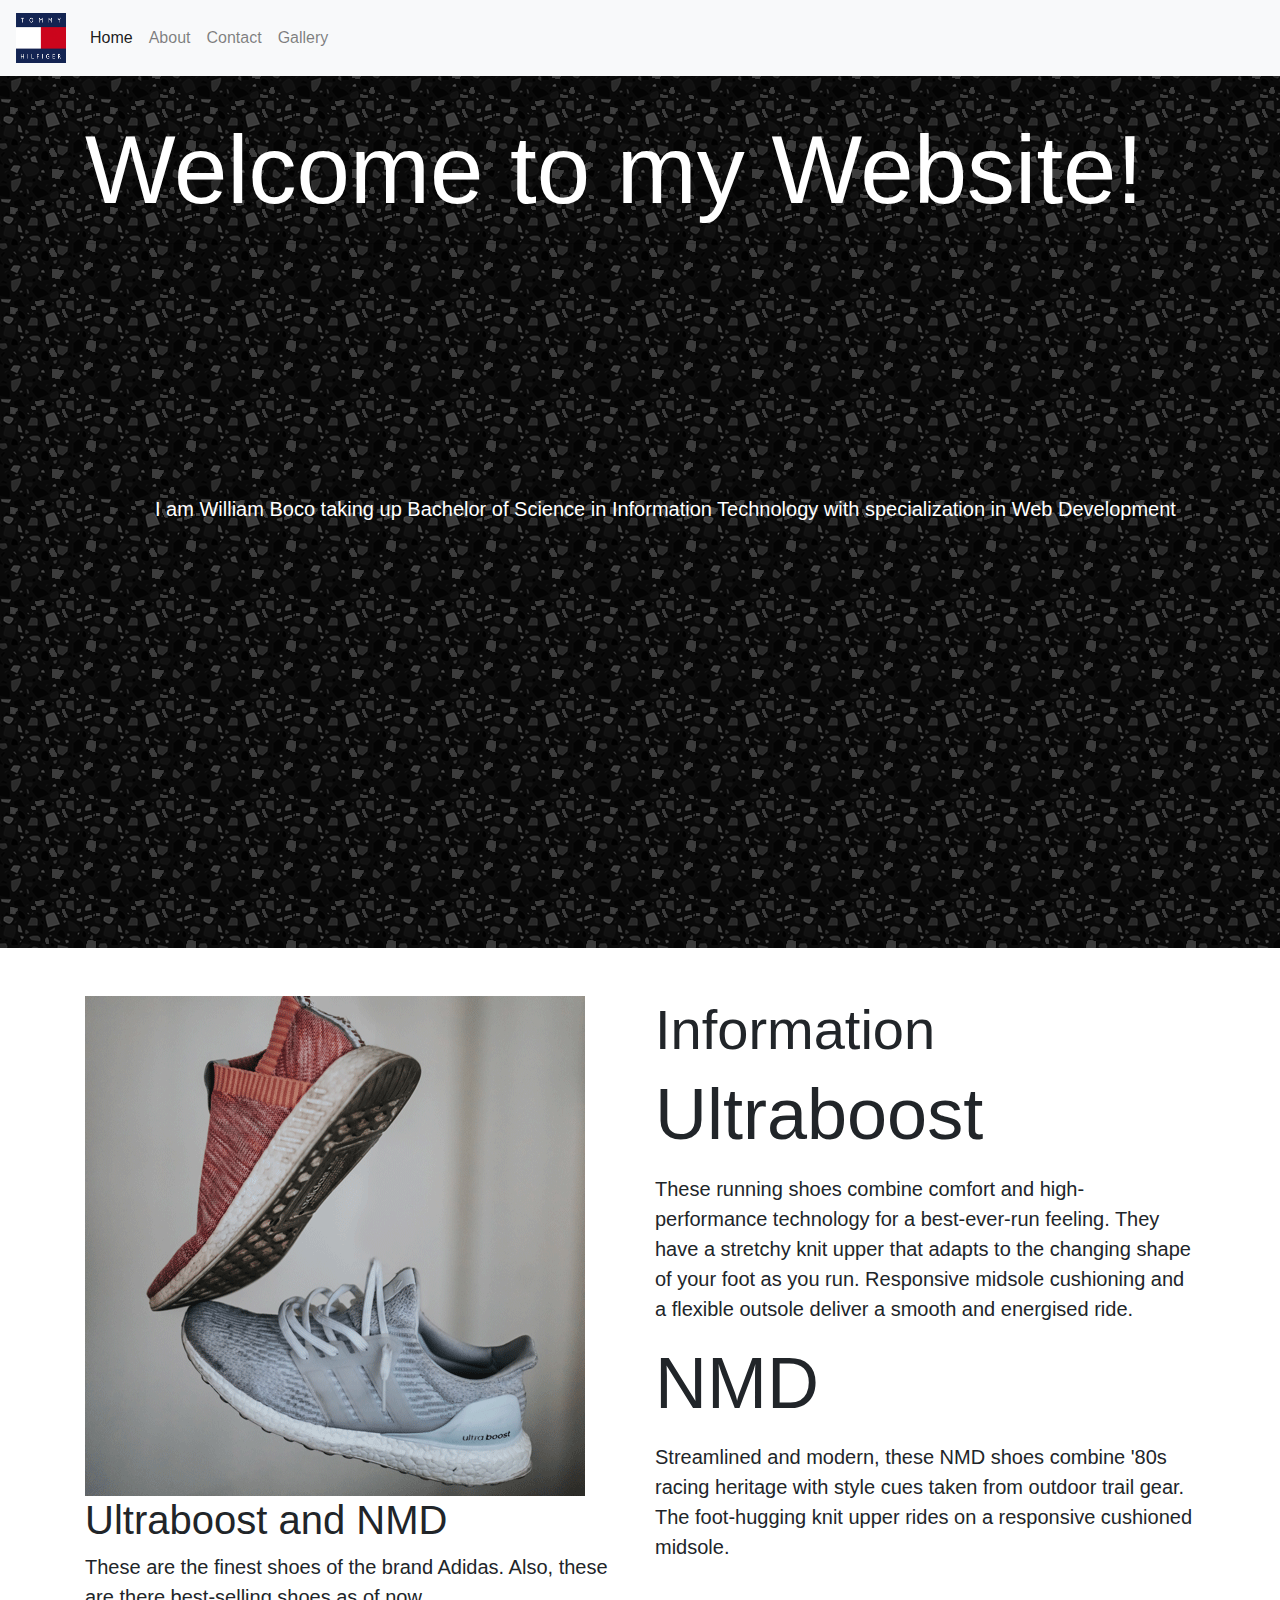
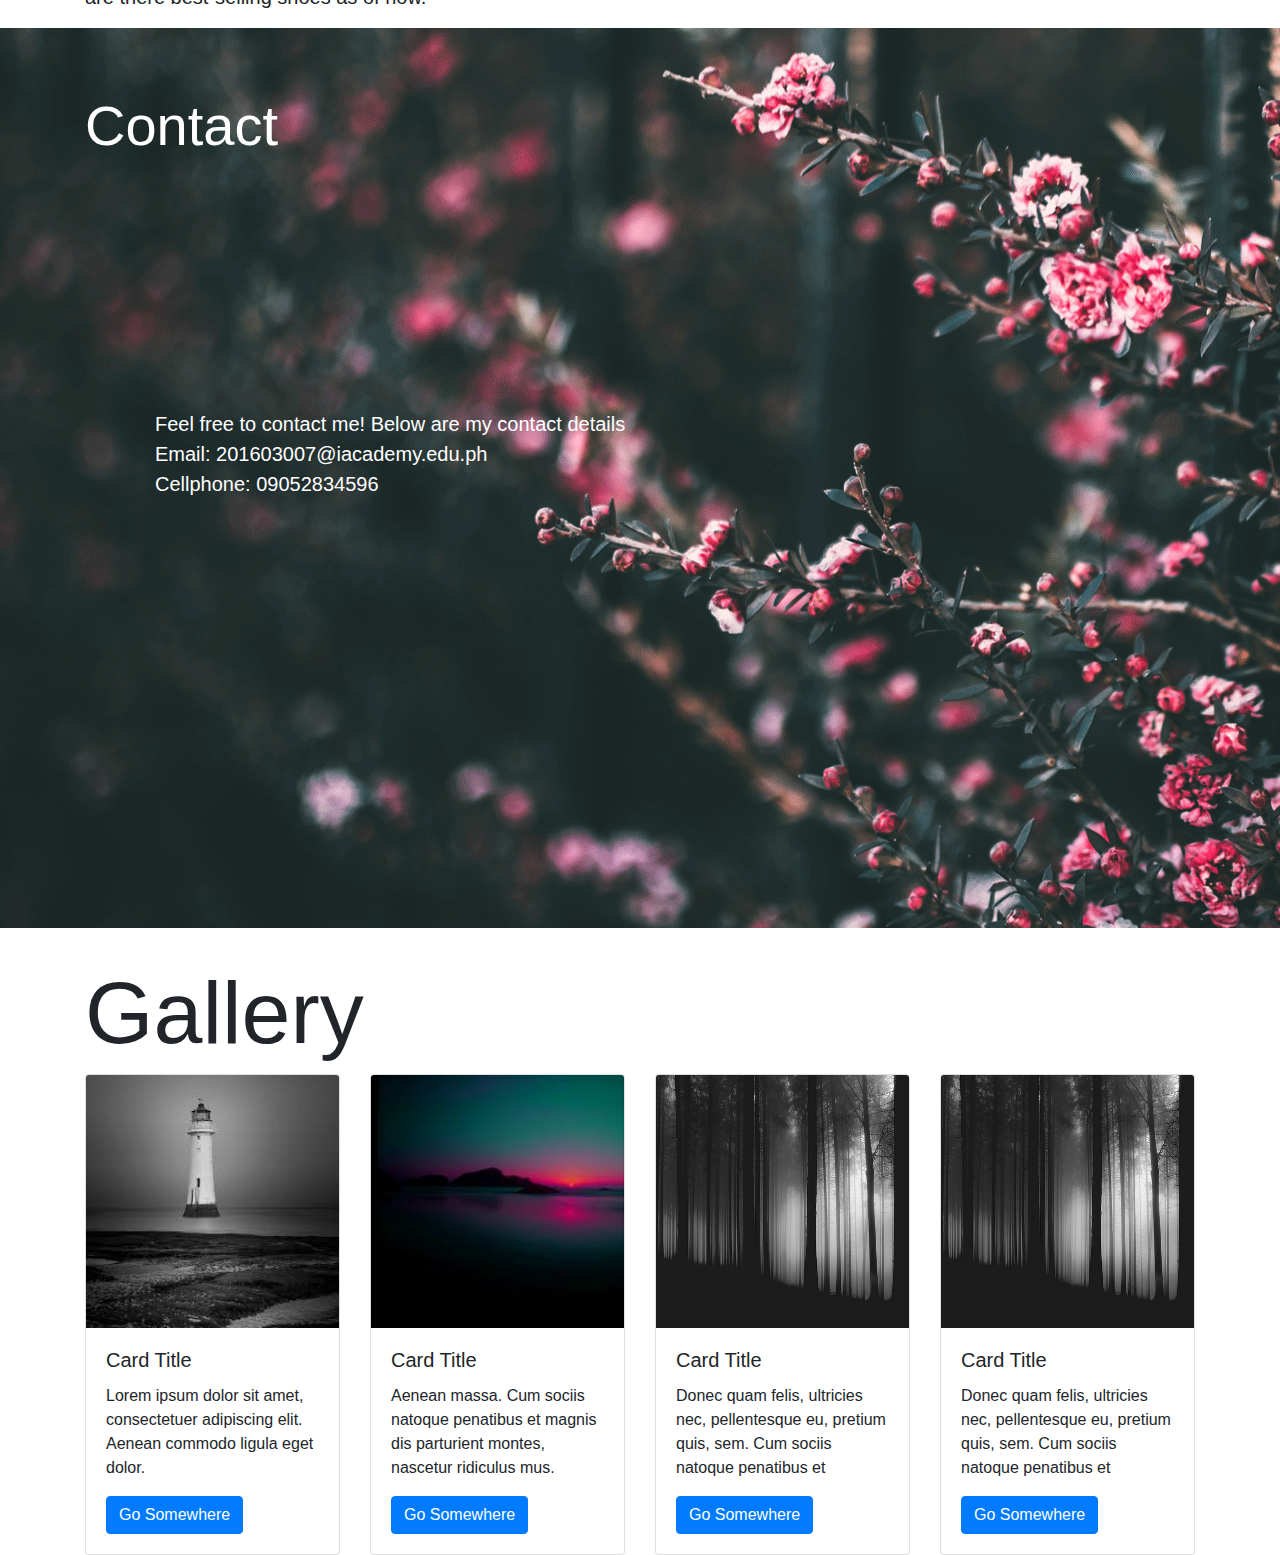
<file: BootStrap/fourthday.html>
<!DOCTYPE html>
<html lang="en">
<head>
    <meta charset="UTF-8">
    <meta name="viewport" content="width=device-width, initial-scale=1.0">
    <meta http-equiv="X-UA-Compatible" content="ie=edge">
    <title>Sneak a Peak</title>
    <link rel="stylesheet" href="css/bootstrap.min.css">
    <link rel="stylesheet" href="css/fourthday.css">
</head>
<body>
    <nav class="navbar navbar-expand-lg navbar-light bg-light fixed-top">
        <a class="navbar-brand">
            <img src="../BootStrap/img/icon.png" class="d-inline-block align-top" width="50" height="50">
        </a>

        <button type="button" class="navbar-toggler" data-toggle="collapse" data-target="#navbarNav">
            <span class="navbar-toggler-icon"></span>
        </button>

        <div id="navbarNav" class="collapse navbar-collapse">
            <ul class="navbar-nav">
                <li class="nav-item active">
                    <a href="#section1" class="nav-link">Home</a>
                </li>
                <li class="nav-item">
                    <a href="#section2" class="nav-link">About</a>
                </li>
                <li class="nav-item">
                    <a href="#section3" class="nav-link">Contact</a>
                </li>
                <li class="nav-item">
                    <a href="#section4" class="nav-link">Gallery</a>
                </li>
            </ul>
        </div>
    </nav>

    <div id="section1" class="jumbotron jumbotron-fluid d-block mt-5 mb-5">
        <div class="container">
            <h1 class="display-1">Welcome to my Website!</h1>
            <hr>
            <p class="lead">I am William Boco taking up Bachelor of Science in Information Technology with specialization in Web Development</p>
        </div>
    </div>

    <div id="section2" class="container">
        <div class="row">
            <div class="col-lg-6 col-s-12">
                <img src="../BootStrap/img/ultra.jpg">
                <h1 class="display-5">Ultraboost and NMD</h1>
                <p class="lead">These are the finest shoes of the brand Adidas. Also, these are there best-selling shoes as of now.</p>
            </div>
            <div class="col-lg-6 col-s-12">
                <h1 class="display-4">Information</h1>
                <p class="display-3">Ultraboost</p>
                <p class="lead">These running shoes combine comfort and high-performance technology for a best-ever-run feeling. They have a stretchy knit upper that adapts to the changing shape of your foot as you run. Responsive midsole cushioning and a flexible outsole deliver a smooth and energised ride. </p>
                <p class="display-3"> NMD</p>
                <p class="lead">Streamlined and modern, these NMD shoes combine '80s racing heritage with style cues taken from outdoor trail gear. The foot-hugging knit upper rides on a responsive cushioned midsole. </p>
            </div>
        </div>
    </div>

    <div id="section3" class="jumbotron jumbotron-fluid d-block d-s-none">
        <div class="container">
            <h1 class="display-4">Contact</h1>
            <p class="lead">Feel free to contact me! Below are my contact details <br>Email: 201603007@iacademy.edu.ph<br>Cellphone: 09052834596</p>
        </div>
    </div>

    <div id="section4" class="container">
            <h1 class="display-2 lead">Gallery</h1>
            <div class="row">
                <div class="col-3">
                        <div class="card">
                            <img class="card-img-top" src="../BootStrap/img/lighthouse.jpg">
                            <div class="card-body">
                                <h5 class="card-title">Card Title</h5>
                                <p class="card-text">Lorem ipsum dolor sit amet, consectetuer adipiscing elit. Aenean commodo ligula eget dolor. </p>
                                <a href="#" class="btn btn-primary">Go Somewhere</a>
                            </div>
                        </div>
                    </div>
                    <div class="col-3">
                        <div class="card">
                            <img class="card-img-top" src="../BootStrap/img/sea.jpg">
                            <div class="card-body">
                                <h5 class="card-title">Card Title</h5>
                                <p class="card-text">Aenean massa. Cum sociis natoque penatibus et magnis dis parturient montes, nascetur ridiculus mus.</p>
                                <a href="#" class="btn btn-primary">Go Somewhere</a>
                            </div>
                        </div>
                    </div>
                    <div class="col-3">
                            <div class="card">
                                <img class="card-img-top" src="../BootStrap/img/hehe.jpg">
                                <div class="card-body">
                                    <h5 class="card-title">Card Title</h5>
                                    <p class="card-text">Donec quam felis, ultricies nec, pellentesque eu, pretium quis, sem. Cum sociis natoque penatibus et</p>
                                    <a href="#" class="btn btn-primary">Go Somewhere</a>
                                </div>
                            </div>
                      </div>
                      <div class="col-3">
                            <div class="card">
                                <img class="card-img-top" src="../BootStrap/img/hehe.jpg">
                                <div class="card-body">
                                    <h5 class="card-title">Card Title</h5>
                                    <p class="card-text">Donec quam felis, ultricies nec, pellentesque eu, pretium quis, sem. Cum sociis natoque penatibus et</p>
                                    <a href="#" class="btn btn-primary">Go Somewhere</a>
                                </div>
                            </div>
                      </div>
                 </div>  
        </div>

   
    <script src="https://ajax.googleapis.com/ajax/libs/jquery/3.3.1/jquery.min.js"></script>
    <script src="../jQuery/js/popper.min.js"></script>
    <script src="js/bootstrap.js"></script>
    <script>
        $(document).ready(function() {
            $("body").scrollspy({target:".navbar", offset:50});
        });
    </script>
</body>
</html>
</file>
<file: BootStrap/css/fourthday.css>
@charset "utf-8";

.jumbotron {
    background-image: url(../img/grey.png);
    height: 100vh;
    color: white;
}

.jumbotron p {
    padding: 0 0 60px 70px;
    margin-top: 250px;
}

#section3 {
    background-image: url(../img/3.jpg);
    padding: 0 auto;
}
</file>
